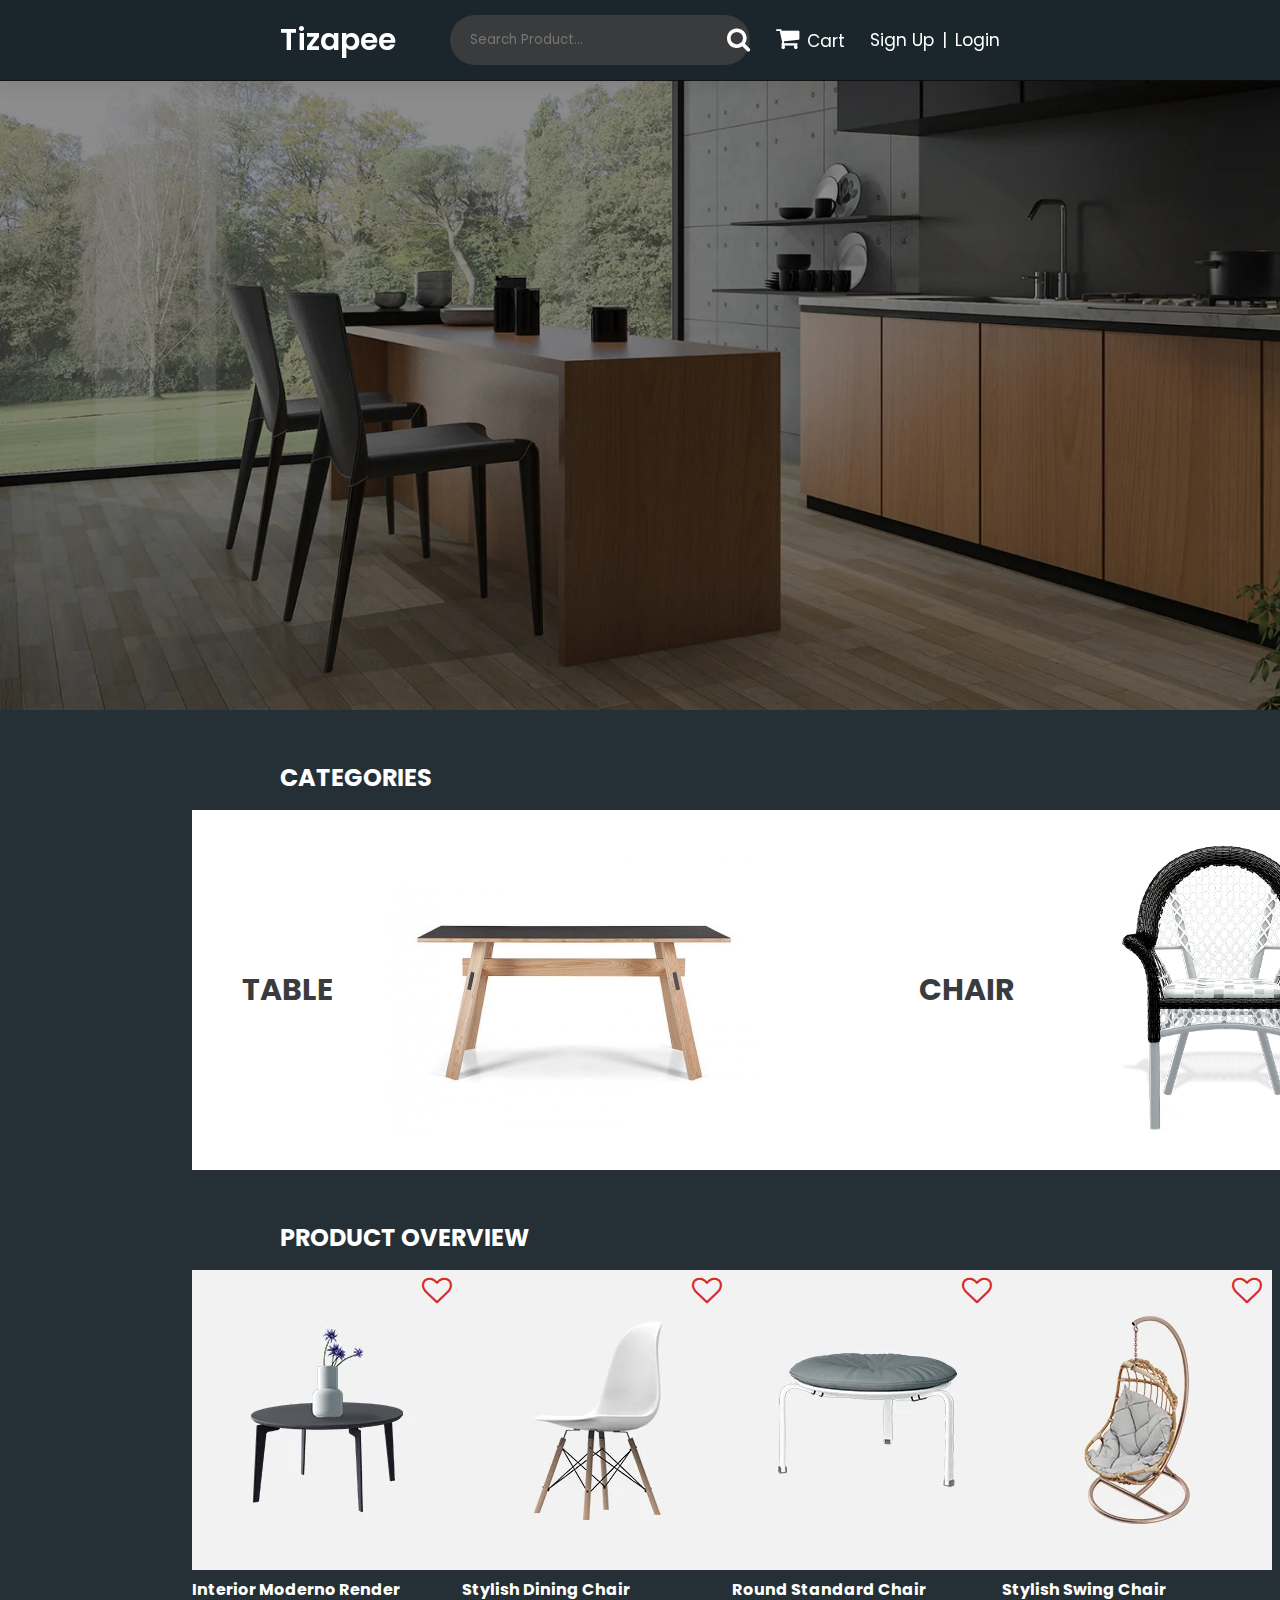
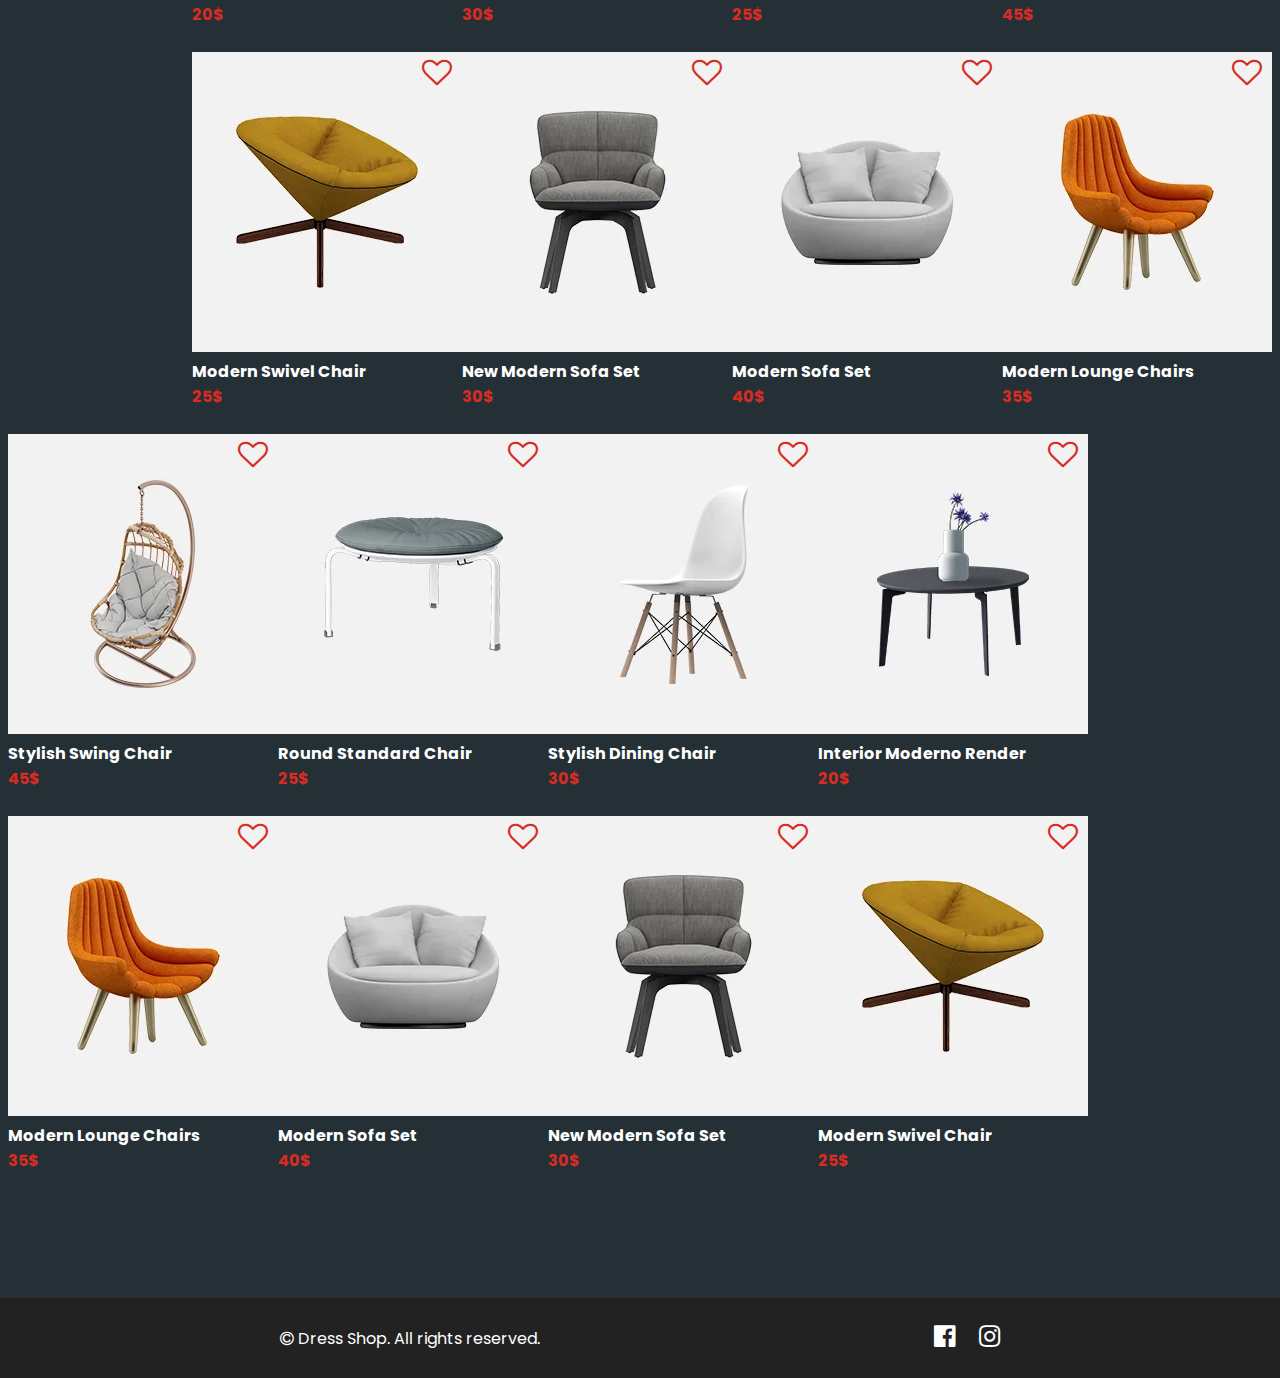
<file: index.html>
<!DOCTYPE html>
<html lang="en">
<head>
    <meta charset="UTF-8">
    <meta http-equiv="X-UA-Compatible" content="IE=edge">
    <meta name="viewport" content="width=device-width, initial-scale=1.0">
    <title>Tizapee</title>
    <link rel="stylesheet" href="style.css">
    <link rel="icon" href="./images/tab-icon.png">
    <link rel="stylesheet" href="https://cdnjs.cloudflare.com/ajax/libs/font-awesome/4.7.0/css/font-awesome.min.css" integrity="sha512-SfTiTlX6kk+qitfevl/7LibUOeJWlt9rbyDn92a1DqWOw9vWG2MFoays0sgObmWazO5BQPiFucnnEAjpAB+/Sw==" crossorigin="anonymous" referrerpolicy="no-referrer" />
    <link rel="preconnect" href="https://fonts.googleapis.com">
    <link rel="preconnect" href="https://fonts.gstatic.com" crossorigin>
    <link href="https://fonts.googleapis.com/css2?family=Poppins&display=swap" rel="stylesheet">
    
</head>
<body>
    <header class="header">
        <div class="header-left">
            <a href="">Tizapee</a>
        </div>
        <div class="header-right">
            <div class="search-container">
                <input type="text" class="search-input" placeholder="Search Product...">
                <a href=""><i class="fa fa-search" aria-hidden="true"></i></a>
            </div>

            <div class="cart">
                <a href="">
                    <i class="fa fa-shopping-cart" aria-hidden="true"></i>
                    Cart
                </a>
                
            </div>

            <div class="signup-login">
                <a href="signup.html">Sign Up</a>
                <span>|</span>
                <a href="login.html">Login</a>
            </div>
        </div>
    </header>

    <!-- DONE HEADER -->

    
    <div class="banner"></div>
    <div class="content">
        

        <h2>CATEGORIES</h2>
        <div class="categories">
            <a href="">
                <div class="categories-table">
                    <h3>TABLE</h3>
                    <img src="./images/cate-table2.jpg" alt="">
                </div>
            </a>

            <a href="">
                <div class="categories-chair">
                    <h3>CHAIR</h3>
                    <img src="./images/cate-chair.webp" alt="">
                </div>
            </a>
        
        
            
        </div> 
        <h2>PRODUCT OVERVIEW</h2>
        <div class="product-overview">
            <div class="product-row">
                <a href="">
                    <div class="product-item">
                        <img src="./images/product1.webp" alt="" class="product-img">
                        <h4 class="product-name">Interior Moderno Render</h4>
                        <h4 class="product-price">20$</h4>
                        <div class="product-like">
                            <i class="fa fa-heart-o" aria-hidden="true"></i>
                        </div>
                    </div>
                </a>
                
                <a href="">
                    <div class="product-item">
                        <img src="./images/product2.webp" alt="" class="product-img">
                        <h4 class="product-name">Stylish Dining Chair</h4>
                        <h4 class="product-price">30$</h4>
                        <div class="product-like">
                            <i class="fa fa-heart-o" aria-hidden="true"></i>
                        </div>
                    </div>    
                </a>
                
                <a href="">
                    <div class="product-item">
                        <img src="./images/product3.webp" alt="" class="product-img">
                        <h4 class="product-name">Round Standard Chair</h4>
                        <h4 class="product-price">25$</h4>
                        <div class="product-like">
                            <i class="fa fa-heart-o" aria-hidden="true"></i>
                        </div>
                    </div>    
                </a>

                <a href="">
                   <div class="product-item">
                        <img src="./images/product4.webp" alt="" class="product-img">
                        <h4 class="product-name">Stylish Swing Chair</h4>
                        <h4 class="product-price">45$</h4>
                        <div class="product-like">
                            <i class="fa fa-heart-o" aria-hidden="true"></i>
                        </div>
                    </div>  
                </a>
               
            </div>
            <div class="product-row">
                <a href="">
                    <div class="product-item">
                        <img src="./images/product5.webp" alt="" class="product-img">
                        <h4 class="product-name">Modern Swivel Chair</h4>
                        <h4 class="product-price">25$</h4>
                        <div class="product-like">
                            <i class="fa fa-heart-o" aria-hidden="true"></i>
                        </div>
                    </div>  
                </a>
                
                <a href="">
                    <div class="product-item">
                        <img src="./images/product6.webp" alt="" class="product-img">
                        <h4 class="product-name">New Modern Sofa Set</h4>
                        <h4 class="product-price">30$</h4>
                        <div class="product-like">
                            <i class="fa fa-heart-o" aria-hidden="true"></i>
                        </div>
                    </div>
                </a>
                
                <a href="">
                    <div class="product-item">
                        <img src="./images/product7.webp" alt="" class="product-img">
                        <h4 class="product-name">Modern Sofa Set</h4>
                        <h4 class="product-price">40$</h4>
                        <div class="product-like">
                            <i class="fa fa-heart-o" aria-hidden="true"></i>
                        </div>
                    </div>
                </a>
                
                <a href="">
                    <div class="product-item">
                        <img src="./images/product9.webp" alt="" class="product-img">
                        <h4 class="product-name">Modern Lounge Chairs</h4>
                        <h4 class="product-price">35$</h4>
                        <div class="product-like">
                            <i class="fa fa-heart-o" aria-hidden="true"></i>
                        </div>
                    </div>
                </a>
                
            </div>

            <div class="product-row2">
                <a href="">
                    <div class="product-item">
                        <img src="./images/product1.webp" alt="" class="product-img">
                        <h4 class="product-name">Interior Moderno Render</h4>
                        <h4 class="product-price">20$</h4>
                        <div class="product-like">
                            <i class="fa fa-heart-o" aria-hidden="true"></i>
                        </div>
                    </div>
                </a>
                
                <a href="">
                    <div class="product-item">
                        <img src="./images/product2.webp" alt="" class="product-img">
                        <h4 class="product-name">Stylish Dining Chair</h4>
                        <h4 class="product-price">30$</h4>
                        <div class="product-like">
                            <i class="fa fa-heart-o" aria-hidden="true"></i>
                        </div>
                    </div>    
                </a>
                
                <a href="">
                    <div class="product-item">
                        <img src="./images/product3.webp" alt="" class="product-img">
                        <h4 class="product-name">Round Standard Chair</h4>
                        <h4 class="product-price">25$</h4>
                        <div class="product-like">
                            <i class="fa fa-heart-o" aria-hidden="true"></i>
                        </div>
                    </div>    
                </a>

                <a href="">
                   <div class="product-item">
                        <img src="./images/product4.webp" alt="" class="product-img">
                        <h4 class="product-name">Stylish Swing Chair</h4>
                        <h4 class="product-price">45$</h4>
                        <div class="product-like">
                            <i class="fa fa-heart-o" aria-hidden="true"></i>
                        </div>
                    </div>  
                </a>
               
            </div>
            <div class="product-row2">
                <a href="">
                    <div class="product-item">
                        <img src="./images/product5.webp" alt="" class="product-img">
                        <h4 class="product-name">Modern Swivel Chair</h4>
                        <h4 class="product-price">25$</h4>
                        <div class="product-like">
                            <i class="fa fa-heart-o" aria-hidden="true"></i>
                        </div>
                    </div>  
                </a>
                
                <a href="">
                    <div class="product-item">
                        <img src="./images/product6.webp" alt="" class="product-img">
                        <h4 class="product-name">New Modern Sofa Set</h4>
                        <h4 class="product-price">30$</h4>
                        <div class="product-like">
                            <i class="fa fa-heart-o" aria-hidden="true"></i>
                        </div>
                    </div>
                </a>
                
                <a href="">
                    <div class="product-item">
                        <img src="./images/product7.webp" alt="" class="product-img">
                        <h4 class="product-name">Modern Sofa Set</h4>
                        <h4 class="product-price">40$</h4>
                        <div class="product-like">
                            <i class="fa fa-heart-o" aria-hidden="true"></i>
                        </div>
                    </div>
                </a>
                
                <a href="">
                    <div class="product-item">
                        <img src="./images/product9.webp" alt="" class="product-img">
                        <h4 class="product-name">Modern Lounge Chairs</h4>
                        <h4 class="product-price">35$</h4>
                        <div class="product-like">
                            <i class="fa fa-heart-o" aria-hidden="true"></i>
                        </div>
                    </div>
                </a>
                
            </div>
        </div>
    </div>

    <footer class="footer">
        <div class="footer-left">
            <i class="fa fa-copyright" aria-hidden="true"></i>
            Dress Shop. All rights reserved.
        </div>
        <div class="footer-right">
            <a href="">
                <i class="fa fa-facebook-official" aria-hidden="true"></i>
            </a>
            <a href="">
                <i class="fa fa-instagram" aria-hidden="true"></i>
            </a>
           
            
        </div>
    </footer>
</body>
</html>
</file>
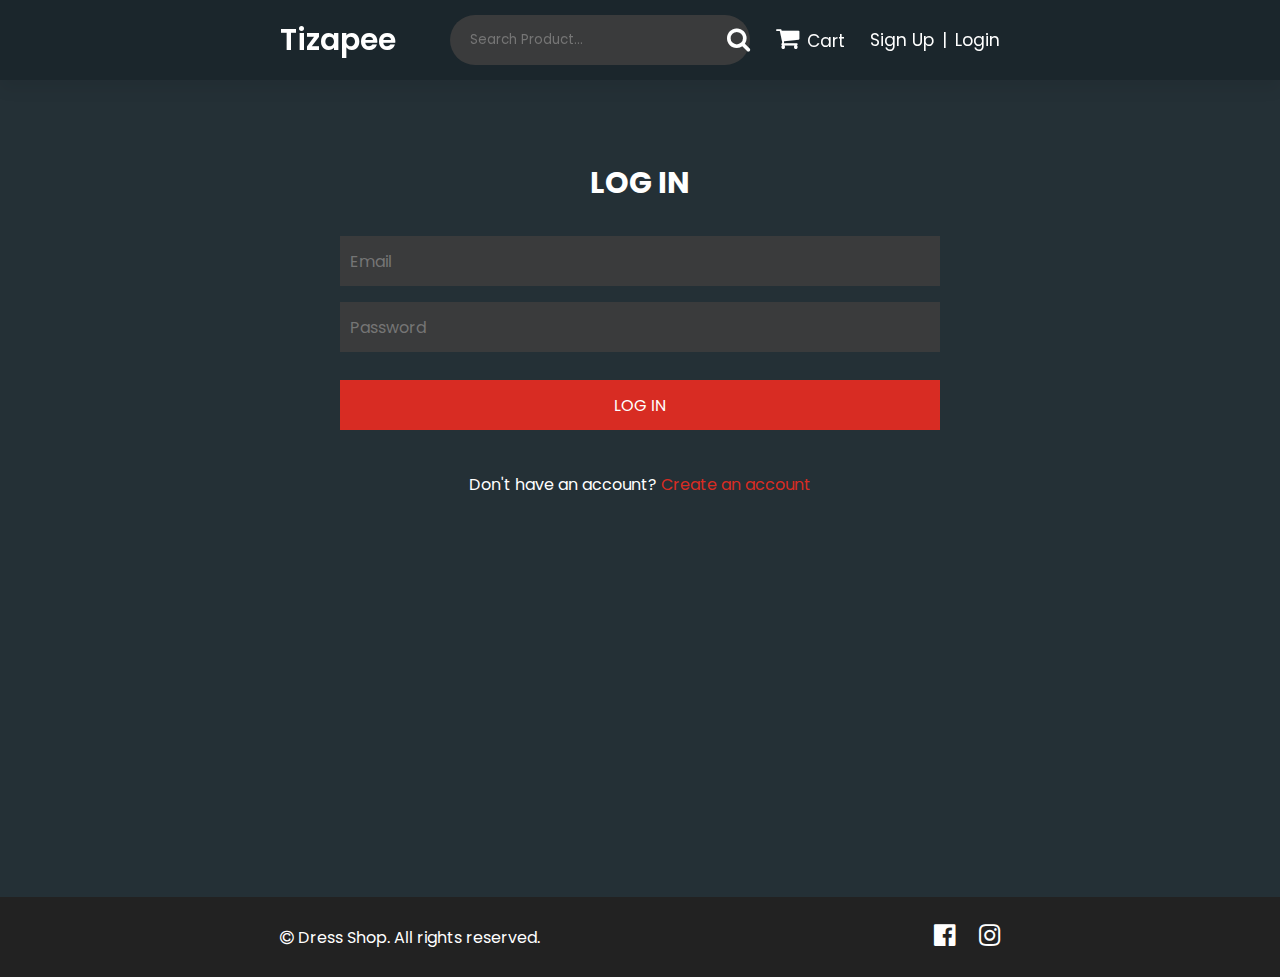
<file: login.html>
<!DOCTYPE html>
<html lang="en">
<head>
    <meta charset="UTF-8">
    <meta http-equiv="X-UA-Compatible" content="IE=edge">
    <meta name="viewport" content="width=device-width, initial-scale=1.0">
    <title>Tizapee</title>
    <link rel="stylesheet" href="style.css">
    <link rel="icon" href="./images/tab-icon.png">
    <link rel="stylesheet" href="https://cdnjs.cloudflare.com/ajax/libs/font-awesome/4.7.0/css/font-awesome.min.css" integrity="sha512-SfTiTlX6kk+qitfevl/7LibUOeJWlt9rbyDn92a1DqWOw9vWG2MFoays0sgObmWazO5BQPiFucnnEAjpAB+/Sw==" crossorigin="anonymous" referrerpolicy="no-referrer" />
    <link rel="preconnect" href="https://fonts.googleapis.com">
    <link rel="preconnect" href="https://fonts.gstatic.com" crossorigin>
    <link href="https://fonts.googleapis.com/css2?family=Poppins&display=swap" rel="stylesheet">
    
</head>
<body>
    <header class="header">
        <div class="header-left">
            <a href="index.html">Tizapee</a>
        </div>
        <div class="header-right">
            <div class="search-container">
                <input type="text" class="search-input" placeholder="Search Product...">
                <a href=""><i class="fa fa-search" aria-hidden="true"></i></a>
            </div>

            <div class="cart">
                <a href="">
                    <i class="fa fa-shopping-cart" aria-hidden="true"></i>
                    Cart
                </a>
                
            </div>

            <div class="signup-login">
                <a href="signup.html">Sign Up</a>
                <span>|</span>
                <a href="login.html">Login</a>
            </div>
        </div>
    </header>
    <div class="signup-container">
        <h2>LOG IN</h2>
        <input type="text" placeholder="Email">
        <input type="password" placeholder="Password">
        <a href="">
            <button class="signup-btn">LOG IN</button>
        </a>
        <h3>Don't have an account? <a href="signup.html">Create an account</a></h3> 
    </div>



    <footer class="footer">
        <div class="footer-left">
            <i class="fa fa-copyright" aria-hidden="true"></i>
            Dress Shop. All rights reserved.
        </div>
        <div class="footer-right">
            <a href="">
                <i class="fa fa-facebook-official" aria-hidden="true"></i>
            </a>
            <a href="">
                <i class="fa fa-instagram" aria-hidden="true"></i>
            </a>
           
            
        </div>
    </footer>
</body>
</html>
</file>
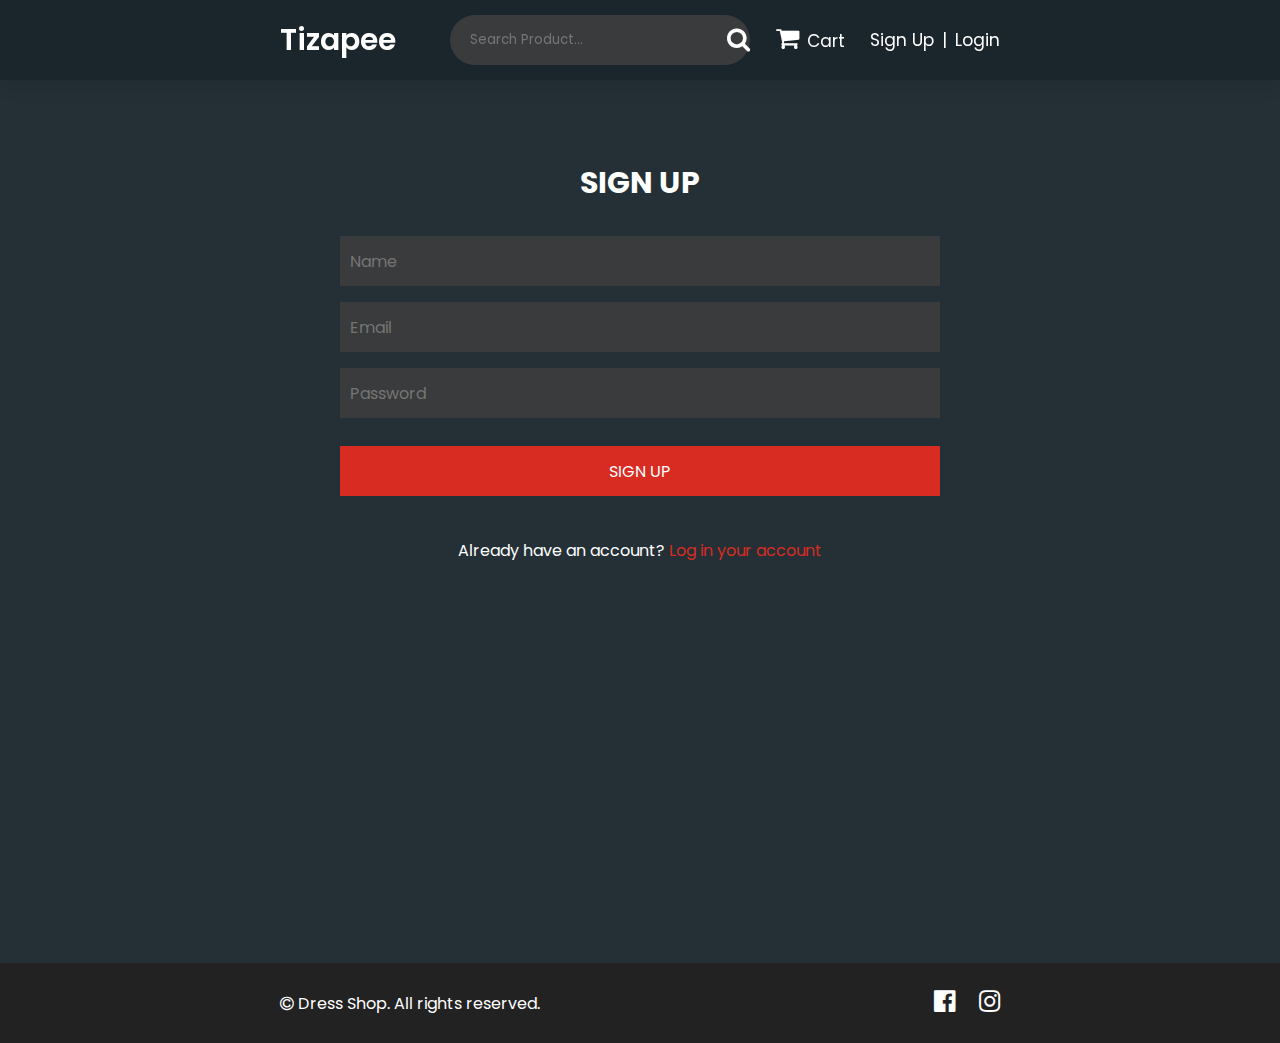
<file: signup.html>
<!DOCTYPE html>
<html lang="en">
<head>
    <meta charset="UTF-8">
    <meta http-equiv="X-UA-Compatible" content="IE=edge">
    <meta name="viewport" content="width=device-width, initial-scale=1.0">
    <title>Tizapee</title>
    <link rel="stylesheet" href="style.css">
    <link rel="icon" href="./images/tab-icon.png">
    <link rel="stylesheet" href="https://cdnjs.cloudflare.com/ajax/libs/font-awesome/4.7.0/css/font-awesome.min.css" integrity="sha512-SfTiTlX6kk+qitfevl/7LibUOeJWlt9rbyDn92a1DqWOw9vWG2MFoays0sgObmWazO5BQPiFucnnEAjpAB+/Sw==" crossorigin="anonymous" referrerpolicy="no-referrer" />
    <link rel="preconnect" href="https://fonts.googleapis.com">
    <link rel="preconnect" href="https://fonts.gstatic.com" crossorigin>
    <link href="https://fonts.googleapis.com/css2?family=Poppins&display=swap" rel="stylesheet">
    
</head>
<body>
    <header class="header">
        <div class="header-left">
            <a href="index.html">Tizapee</a>
        </div>
        <div class="header-right">
            <div class="search-container">
                <input type="text" class="search-input" placeholder="Search Product...">
                <a href=""><i class="fa fa-search" aria-hidden="true"></i></a>
            </div>

            <div class="cart">
                <a href="">
                    <i class="fa fa-shopping-cart" aria-hidden="true"></i>
                    Cart
                </a>
                
            </div>

            <div class="signup-login">
                <a href="signup.html">Sign Up</a>
                <span>|</span>
                <a href="login.html">Login</a>
            </div>
        </div>
    </header>
    <div class="signup-container">
        <h2>SIGN UP</h2>
        <input type="text" placeholder="Name">
        <input type="text" placeholder="Email">
        <input type="password" placeholder="Password">
        <a href="">
            <button class="signup-btn">SIGN UP</button>
        </a>
        <h3>Already have an account? <a href="login.html">Log in your account</a></h3> 
    </div>



    <footer class="footer">
        <div class="footer-left">
            <i class="fa fa-copyright" aria-hidden="true"></i>
            Dress Shop. All rights reserved.
        </div>
        <div class="footer-right">
            <a href="">
                <i class="fa fa-facebook-official" aria-hidden="true"></i>
            </a>
            <a href="">
                <i class="fa fa-instagram" aria-hidden="true"></i>
            </a>
           
            
        </div>
    </footer>
</body>
</html>
</file>
<file: style.css>
* {
    margin: 0;
    padding: 0;
    box-sizing: border-box;
    font-family: 'Poppins', sans-serif;
    text-decoration: none;
    color: #fff;
}

.header {
    position: sticky;
    z-index: 99;
    top: 0;
    left: 0;
    background-color: #1b262c;
    height: 80px;
    display: flex;
    justify-content: space-between;
    align-items: center;
    box-shadow: 0 10px 15px 0 rgba(0,0,0,.06);
}
.header-left {
    margin-left: 280px;

}

.header .header-left a {
    font-size: 30px;
    font-weight: 600;
}

.header-right {
    margin-right: 280px;
    display: flex;
    width: 550px;
    justify-content: space-between;
    font-size: 17px;

}

.header-right .search-container {
    width: 300px;
    height: 50px;
    background-color: #3a3b3c;
    border-radius:25px;
    display: flex;
	align-items: center;
	padding: 20px;
}

.header-right .search-container input {
    flex: 1;
    height: 40px;
    border: none;
    outline: none;
    background-color: #3a3b3c
}

.header-right .search-container a {
    font-size: 25px;
}

.header-right .cart, .signup-login {
    display: flex;
    align-items: center;
}

.header-right .cart a i {
    font-size: 25px;
    padding-right: 3px;
}

.header-right .signup-login span {
    padding: 0 8px
}

/* DONE HEADER */

.banner {
    height: 70vh;
    background-image: url(./images/banner.png);
    background-size: cover;
}

.content {
    background-color: #243036;
    display: flex;
    flex-direction: column;
    align-items: center;
    padding-bottom: 100px;
}

.content h2 {
    margin: 50px 280px 15px;
    align-self: flex-start;
}

.categories {
    display:flex;
    justify-content: space-between;
    width: 70%;
}

.categories-table, .categories-chair {
    width: 620px;
    height: 360px;
    background-color: #fff;
    display: flex;
    justify-content: space-evenly;
    align-items: center;

}
.categories h3 {
    color: #3a3b3c;
    font-size: 30px;
}

.categories img {
    width: auto;
    height: 80%;
}

.product-overview {
    width: 70%;
}

.product-row {
    display:flex;
    justify-content: space-between;
    margin-bottom: 25px;
}

.product-price {
    color: #d82c23;
}

.product-item {
    position: relative;
}

.product-like {
    width: 35px;
    height:35px;
    position: absolute;
    top: 5px;
    right: 5px;
    
}

.product-item i {
    color: #d82c23;
    font-size:30px;
}

.product-row2 {
    display:flex;
    justify-content: space-between;
    margin-bottom: 25px;
    flex-direction: row-reverse;
}

.footer {
    background-color: #222;
    display: flex;
    justify-content: space-between;
    height: 80px;
    align-items: center;
    font-size: 16px;
   
}

.footer-right {
    margin-right: 280px;
}
.footer-left {
    margin-left: 280px;
}

.footer-right i {
    font-size: 25px;
    margin-left: 20px;
}

/* DONE HOMEPAGE- INDEX.HTML */

.signup-container {
    background-color: #243036;
    display: flex;
    flex-direction:column;
    align-items: center;
    padding: 50px 0;
}

.signup-container h2 {
    padding: 30px;
    font-size: 30px;
}

.signup-container input {
    height: 50px;
    width: 600px;
    margin-bottom: 16px;
    background-color: #3a3b3c;
    border: 10px solid transparent;
    font-size: 16px;
}
.signup-container button {
    height: 50px;
    width: 600px;
    margin: 12px;
    background-color: #d82c23;
    border: 10px solid transparent;
    outline: none;
    font-size: 16px;
    cursor: pointer;
}

.signup-container h3 {
    font-size: 16px;
    font-weight: 400;
    padding-top: 30px;
    padding-bottom: 350px;
}

.signup-container h3 a {
    color: #d82c23;
}
</file>
